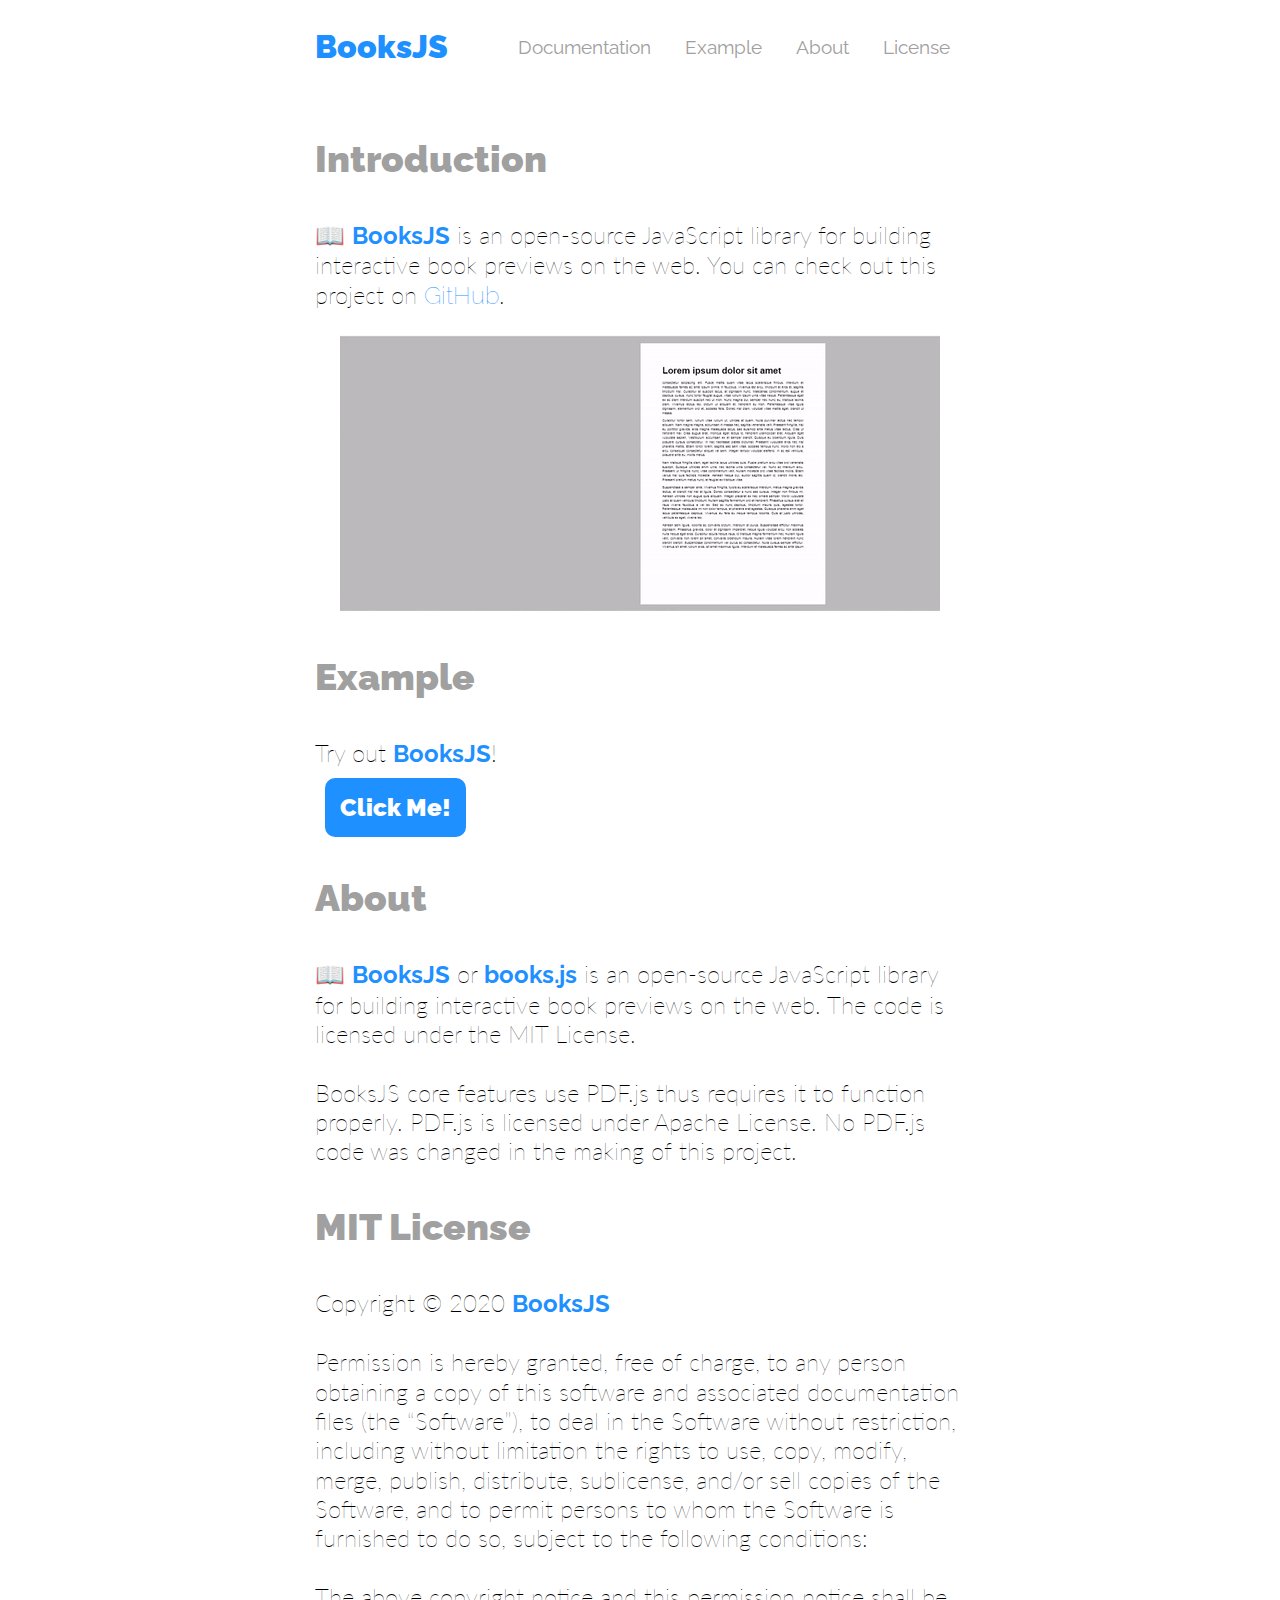
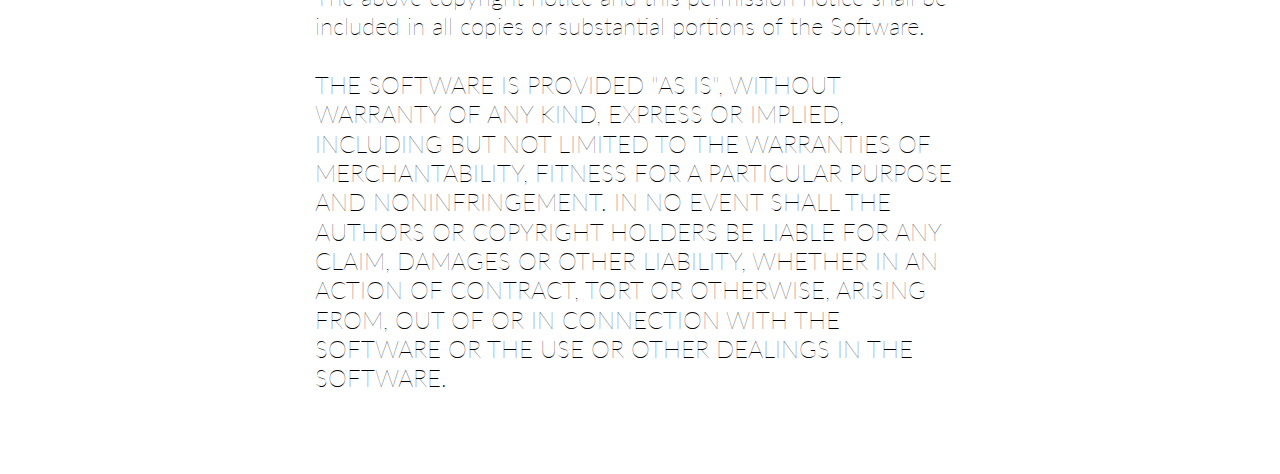
<file: index.html>
<!DOCTYPE html>
<html lang="en">
  <head>
    <meta charset="UTF-8" />
    <meta name="viewport" content="width=device-width, initial-scale=1.0" />
    <meta http-equiv="X-UA-Compatible" content="ie=edge" />
    <title>BooksJS</title>
    <link rel="shortcut icon" type="image/x-icon" href="./assets/favicon.ico">
    <link href="https://fonts.googleapis.com/css?family=Lato&display=swap" rel="stylesheet">
    <link href="https://fonts.googleapis.com/css?family=Raleway:400,700,900&display=swap" rel="stylesheet">
    <link rel="stylesheet" href="./assets/css/main.css">
  </head>
  <body>
    <header class="doks-header">
      <nav class="doks-navbar">
        <a href="/" class="doks-nav-h">
          BooksJS
        </a>
        <div>
          <a href="/docs">Documentation</a>
          <a href="#example">Example</a>
          <a href="#about">About</a>
          <a href="#license">License</a>
        </div>
      </nav>
    </header>
    <main class="doks-main">
      <div>
        <h1 id="intro" class="doks-h">Introduction</h1>
        <p class="doks-p">
          📖 <a class="doks-b" href="/">BooksJS</a> is an open-source JavaScript library for building interactive book previews on the web. You can check out this project on
          <a href="https://lnkd.in/fRS9cJt.">GitHub</a>.
        </p>
        <p class="doks-pimg">
          <img src="./assets/booksjs.gif">
        </p>
      </div>
      <div>
        <h1 id="example" class="doks-h">Example</h1>
        <p class="doks-p">
          Try out <a class="doks-b" href="/">BooksJS</a>!
          <button id="tryme" class="doks-btn">Click Me!</button>
        </p>
      </div>
      <div>
        <h1 id="about" class="doks-h">About</h1>
        <p class="doks-p">
          📖 <a class="doks-b" href="/">BooksJS</a> or <a class="doks-b" href="/">books.js</a> is an open-source JavaScript library for building interactive book previews on the web. The code is licensed under the MIT License.
          <br /><br />
          BooksJS core features use PDF.js thus requires it to function properly. 
          PDF.js is licensed under Apache License. No PDF.js code was changed in the making of this project.
        </p>
      </div>
      <div>
        <h1 id="license" class="doks-h">MIT License</h1>
        <p class="doks-p">
          Copyright © 2020 <a class="doks-b" href="/">BooksJS</a>
          <br /><br />
          Permission is hereby granted, free of charge, to any person obtaining
          a copy of this software and associated documentation files (the
          “Software”), to deal in the Software without restriction, including
          without limitation the rights to use, copy, modify, merge, publish,
          distribute, sublicense, and/or sell copies of the Software, and to
          permit persons to whom the Software is furnished to do so, subject to
          the following conditions:
          <br /><br />
          The above copyright notice and this permission notice shall be
          included in all copies or substantial portions of the Software.
          <br /><br />
          THE SOFTWARE IS PROVIDED "AS IS", WITHOUT WARRANTY OF ANY KIND, EXPRESS OR IMPLIED, INCLUDING BUT NOT LIMITED TO THE WARRANTIES OF MERCHANTABILITY, FITNESS FOR A PARTICULAR PURPOSE AND NONINFRINGEMENT. IN NO EVENT SHALL THE AUTHORS OR COPYRIGHT HOLDERS BE LIABLE FOR ANY CLAIM, DAMAGES OR OTHER LIABILITY, WHETHER IN AN ACTION OF CONTRACT, TORT OR OTHERWISE, ARISING FROM, OUT OF OR IN CONNECTION WITH THE SOFTWARE OR THE USE OR OTHER DEALINGS IN THE SOFTWARE.
        </p>
      </div>
    </main>
    <script src="https://mozilla.github.io/pdf.js/build/pdf.js"></script>
    <script src="https://booksjs.github.io/books/js/books.min.js"></script>
    <script>
      var booksjs = booksjsLib('assets/pdf.pdf');
      var button = document.getElementById('tryme');
      button.onclick = function(){
        booksjs.loadDocument();
      }
    </script>
  </body>
</html>
</file>
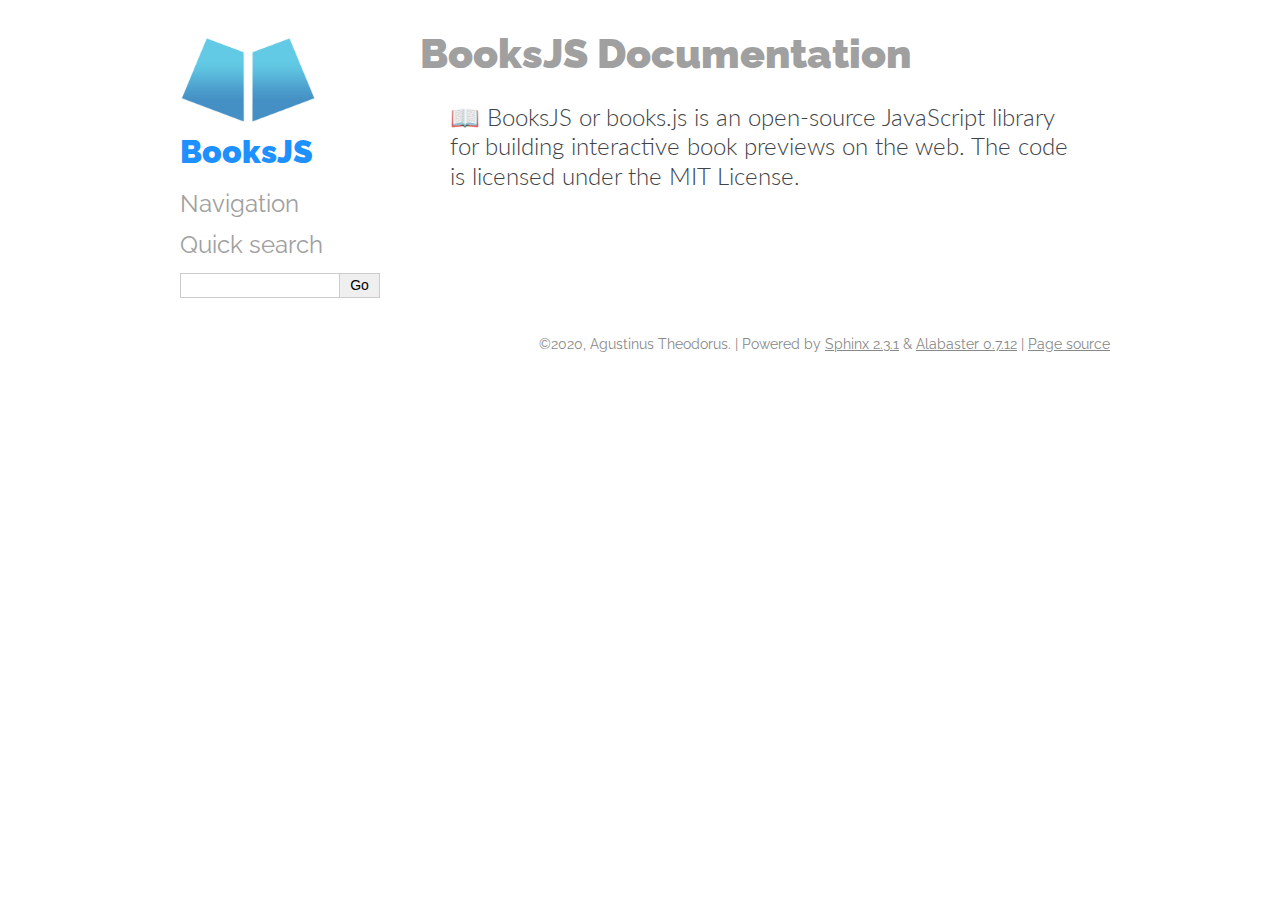
<file: docs/index.html>
<!DOCTYPE html>

<html xmlns="http://www.w3.org/1999/xhtml">
  <head>
    <meta charset="utf-8" />
    <title>BooksJS Documentation &#8212; BooksJS v0.2 documentation</title>
    <link rel="stylesheet" href="static/alabaster.css" type="text/css" />
    <link rel="stylesheet" href="static/pygments.css" type="text/css" />
    <script type="text/javascript" id="documentation_options" data-url_root="./" src="static/documentation_options.js"></script>
    <script type="text/javascript" src="static/jquery.js"></script>
    <script type="text/javascript" src="static/underscore.js"></script>
    <script type="text/javascript" src="static/doctools.js"></script>
    <script type="text/javascript" src="static/language_data.js"></script>
    <script type="text/javascript" src="static/js/add_header.js"></script>
    <link rel="index" title="Index" href="genindex.html" />
    <link rel="search" title="Search" href="search.html" />
   
  <link rel="stylesheet" href="static/custom.css" type="text/css" />
  
  
  <meta name="viewport" content="width=device-width, initial-scale=0.9, maximum-scale=0.9" />

  </head><body>
  

    <div class="document">
      <div class="documentwrapper">
        <div class="bodywrapper">
          

          <div class="body" role="main">
            
  <div class="section" id="booksjs-documentation">
<h1>BooksJS Documentation<a class="headerlink" href="#booksjs-documentation" title="Permalink to this headline">¶</a></h1>
<blockquote>
<div><p>📖 BooksJS or books.js is an open-source JavaScript library for building interactive book previews on the web. The code is licensed under the MIT License.</p>
</div></blockquote>
</div>


          </div>
          
        </div>
      </div>
      <div class="sphinxsidebar" role="navigation" aria-label="main navigation">
        <div class="sphinxsidebarwrapper">
<p class="logo">
  <a href="#">
    <img class="logo" src="static/img/header-booksjs.png" alt="Logo"/>
    
    <h1 class="logo logo-name">BooksJS</h1>
    
  </a>
</p>








<h3>Navigation</h3>

<div class="relations">
<h3>Related Topics</h3>
<ul>
  <li><a href="#">Documentation overview</a><ul>
  </ul></li>
</ul>
</div>
<div id="searchbox" style="display: none" role="search">
  <h3 id="searchlabel">Quick search</h3>
    <div class="searchformwrapper">
    <form class="search" action="search.html" method="get">
      <input type="text" name="q" aria-labelledby="searchlabel" />
      <input type="submit" value="Go" />
    </form>
    </div>
</div>
<script type="text/javascript">$('#searchbox').show(0);</script>








        </div>
      </div>
      <div class="clearer"></div>
    </div>
    <div class="footer">
      &copy;2020, Agustinus Theodorus.
      
      |
      Powered by <a href="http://sphinx-doc.org/">Sphinx 2.3.1</a>
      &amp; <a href="https://github.com/bitprophet/alabaster">Alabaster 0.7.12</a>
      
      |
      <a href="sources/index.rst.txt"
          rel="nofollow">Page source</a>
    </div>

    

    
  </body>
</html>
</file>
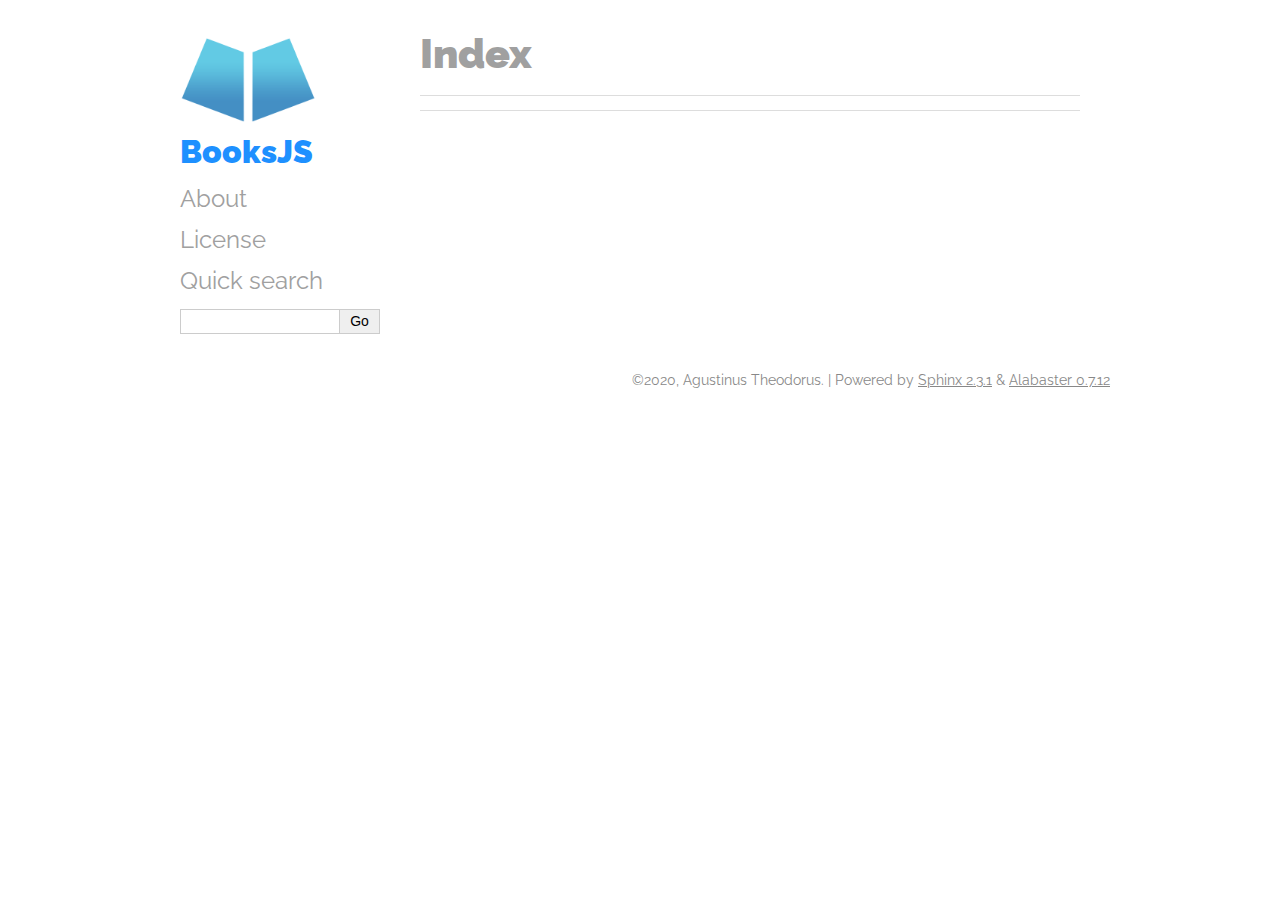
<file: docs/genindex.html>
<!DOCTYPE html>

<html xmlns="http://www.w3.org/1999/xhtml">
  <head>
    <meta charset="utf-8" />
    <title>Index &#8212; BooksJS v0.2 documentation</title>
    <link rel="stylesheet" href="static/alabaster.css" type="text/css" />
    <link rel="stylesheet" href="static/pygments.css" type="text/css" />
    <script type="text/javascript" id="documentation_options" data-url_root="./" src="static/documentation_options.js"></script>
    <script type="text/javascript" src="static/jquery.js"></script>
    <script type="text/javascript" src="static/underscore.js"></script>
    <script type="text/javascript" src="static/doctools.js"></script>
    <script type="text/javascript" src="static/language_data.js"></script>
    <script type="text/javascript" src="static/js/add_header.js"></script>
    <link rel="index" title="Index" href="#" />
    <link rel="search" title="Search" href="search.html" />
   
  <link rel="stylesheet" href="static/custom.css" type="text/css" />
  
  
  <meta name="viewport" content="width=device-width, initial-scale=0.9, maximum-scale=0.9" />

  </head><body>
  

    <div class="document">
      <div class="documentwrapper">
        <div class="bodywrapper">
          

          <div class="body" role="main">
            

<h1 id="index">Index</h1>

<div class="genindex-jumpbox">
 
</div>


          </div>
          
        </div>
      </div>
      <div class="sphinxsidebar" role="navigation" aria-label="main navigation">
        <div class="sphinxsidebarwrapper"><p class="logo">
    <a href="https://booksjs.github.io/docs/">
      <img class="logo" src="static/img/header-booksjs.png" alt="Logo">      
    </a>
</p>
<h1 class="logo logo-name"><a href="https://booksjs.github.io/docs/">BooksJS</a></h1>
<h3><a href="https://booksjs.github.io/#about">About</a></h3>
<h3><a href="https://booksjs.github.io/#license">License</a></h3>
<div id="searchbox" role="search">
    <h3 id="searchlabel">Quick search</h3>
      <div class="searchformwrapper">
      <form class="search" action="search.html" method="get">
        <input type="text" name="q" aria-labelledby="searchlabel">
        <input type="submit" value="Go">
      </form>
      </div>
  </div>
        </div>
      </div>
      <div class="clearer"></div>
    </div>
    <div class="footer">
      &copy;2020, Agustinus Theodorus.
      
      |
      Powered by <a href="http://sphinx-doc.org/">Sphinx 2.3.1</a>
      &amp; <a href="https://github.com/bitprophet/alabaster">Alabaster 0.7.12</a>
      
    </div>

    

    
  </body>
</html>
</file>
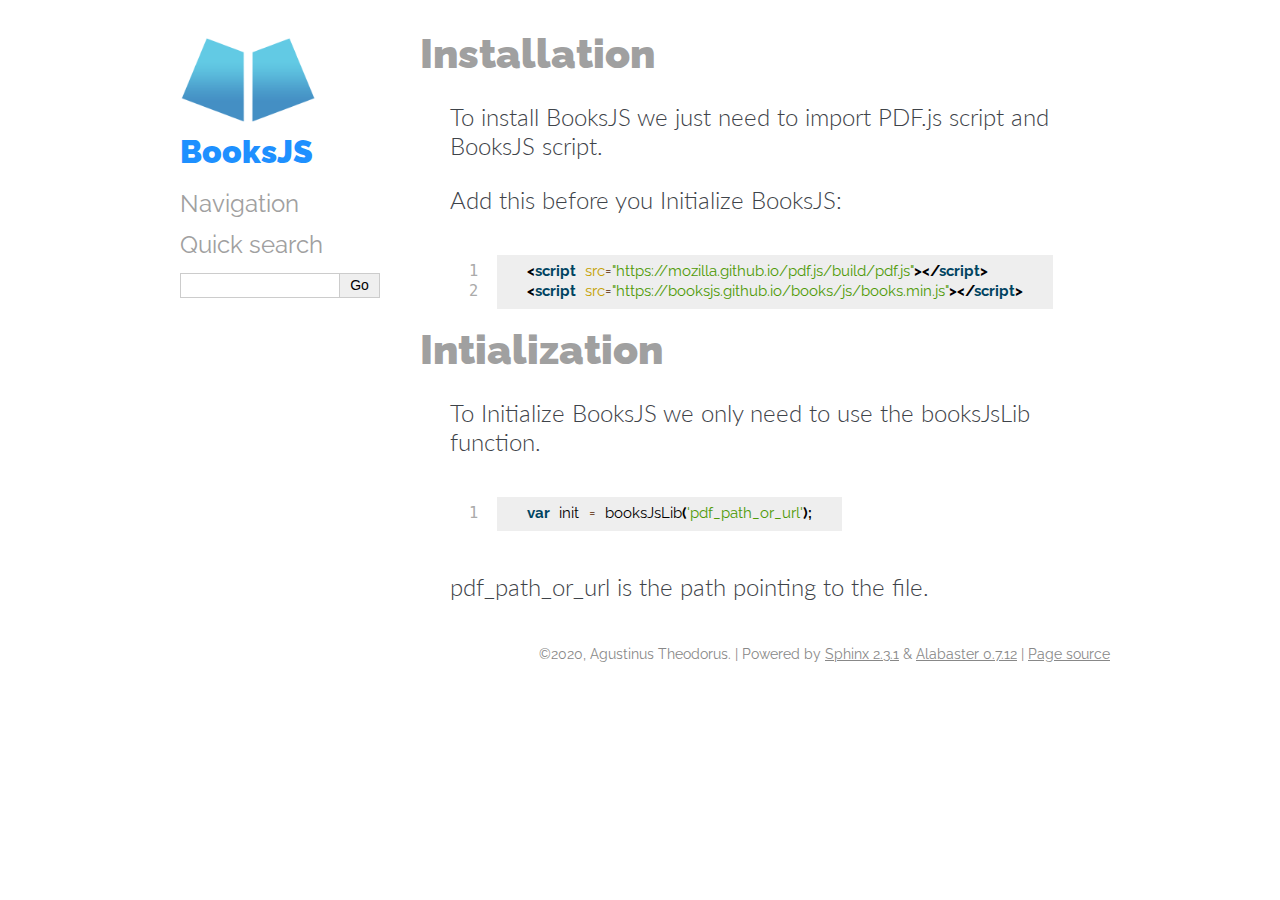
<file: docs/initialization.html>
<!DOCTYPE html>

<html xmlns="http://www.w3.org/1999/xhtml">
  <head>
    <meta charset="utf-8" />
    <title>Installation &#8212; BooksJS v0.2 documentation</title>
    <link rel="stylesheet" href="static/alabaster.css" type="text/css" />
    <link rel="stylesheet" href="static/pygments.css" type="text/css" />
    <script type="text/javascript" id="documentation_options" data-url_root="./" src="static/documentation_options.js"></script>
    <script type="text/javascript" src="static/jquery.js"></script>
    <script type="text/javascript" src="static/underscore.js"></script>
    <script type="text/javascript" src="static/doctools.js"></script>
    <script type="text/javascript" src="static/language_data.js"></script>
    <script type="text/javascript" src="static/js/add_header.js"></script>
    <link rel="index" title="Index" href="genindex.html" />
    <link rel="search" title="Search" href="search.html" />
   
  <link rel="stylesheet" href="static/custom.css" type="text/css" />
  
  
  <meta name="viewport" content="width=device-width, initial-scale=0.9, maximum-scale=0.9" />

  </head><body>
  

    <div class="document">
      <div class="documentwrapper">
        <div class="bodywrapper">
          

          <div class="body" role="main">
            
  <div class="section" id="installation">
<h1>Installation<a class="headerlink" href="#installation" title="Permalink to this headline">¶</a></h1>
<blockquote>
<div><p>To install BooksJS we just need to import PDF.js script and BooksJS script.</p>
<p>Add this before you Initialize BooksJS:</p>
<div class="highlight-html notranslate"><table class="highlighttable"><tr><td class="linenos"><div class="linenodiv"><pre>1
2</pre></div></td><td class="code"><div class="highlight"><pre><span></span><span class="p">&lt;</span><span class="nt">script</span> <span class="na">src</span><span class="o">=</span><span class="s">&quot;https://mozilla.github.io/pdf.js/build/pdf.js&quot;</span><span class="p">&gt;&lt;/</span><span class="nt">script</span><span class="p">&gt;</span>
<span class="p">&lt;</span><span class="nt">script</span> <span class="na">src</span><span class="o">=</span><span class="s">&quot;https://booksjs.github.io/books/js/books.min.js&quot;</span><span class="p">&gt;&lt;/</span><span class="nt">script</span><span class="p">&gt;</span>
</pre></div>
</td></tr></table></div>
</div></blockquote>
</div>
<div class="section" id="intialization">
<h1>Intialization<a class="headerlink" href="#intialization" title="Permalink to this headline">¶</a></h1>
<blockquote>
<div><p>To Initialize BooksJS we only need to use the booksJsLib function.</p>
<div class="highlight-javascript notranslate"><table class="highlighttable"><tr><td class="linenos"><div class="linenodiv"><pre>1</pre></div></td><td class="code"><div class="highlight"><pre><span></span><span class="kd">var</span> <span class="nx">init</span> <span class="o">=</span> <span class="nx">booksJsLib</span><span class="p">(</span><span class="s1">&#39;pdf_path_or_url&#39;</span><span class="p">);</span>
</pre></div>
</td></tr></table></div>
<p>pdf_path_or_url is the path pointing to the file.</p>
</div></blockquote>
</div>


          </div>
          
        </div>
      </div>
      <div class="sphinxsidebar" role="navigation" aria-label="main navigation">
        <div class="sphinxsidebarwrapper">
<p class="logo">
  <a href="index.html">
    <img class="logo" src="static/img/header-booksjs.png" alt="Logo"/>
    
    <h1 class="logo logo-name">BooksJS</h1>
    
  </a>
</p>








<h3>Navigation</h3>

<div class="relations">
<h3>Related Topics</h3>
<ul>
  <li><a href="index.html">Documentation overview</a><ul>
  </ul></li>
</ul>
</div>
<div id="searchbox" style="display: none" role="search">
  <h3 id="searchlabel">Quick search</h3>
    <div class="searchformwrapper">
    <form class="search" action="search.html" method="get">
      <input type="text" name="q" aria-labelledby="searchlabel" />
      <input type="submit" value="Go" />
    </form>
    </div>
</div>
<script type="text/javascript">$('#searchbox').show(0);</script>








        </div>
      </div>
      <div class="clearer"></div>
    </div>
    <div class="footer">
      &copy;2020, Agustinus Theodorus.
      
      |
      Powered by <a href="http://sphinx-doc.org/">Sphinx 2.3.1</a>
      &amp; <a href="https://github.com/bitprophet/alabaster">Alabaster 0.7.12</a>
      
      |
      <a href="sources/initialization.rst.txt"
          rel="nofollow">Page source</a>
    </div>

    

    
  </body>
</html>
</file>
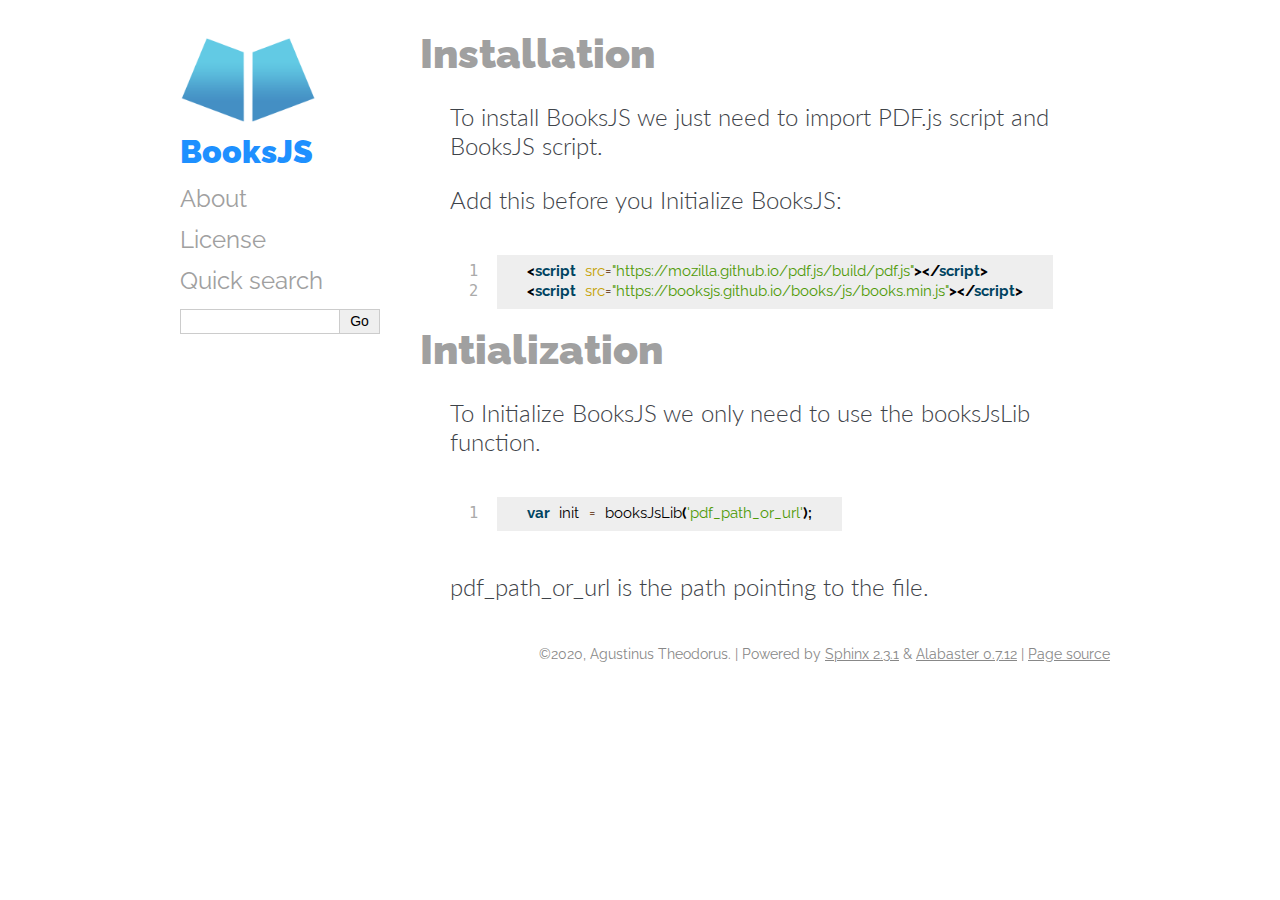
<file: docs/installation.html>
<!DOCTYPE html>

<html xmlns="http://www.w3.org/1999/xhtml">
  <head>
    <meta charset="utf-8" />
    <title>Installation &#8212; BooksJS v0.2 documentation</title>
    <link rel="stylesheet" href="static/alabaster.css" type="text/css" />
    <link rel="stylesheet" href="static/pygments.css" type="text/css" />
    <script type="text/javascript" id="documentation_options" data-url_root="./" src="static/documentation_options.js"></script>
    <script type="text/javascript" src="static/jquery.js"></script>
    <script type="text/javascript" src="static/underscore.js"></script>
    <script type="text/javascript" src="static/doctools.js"></script>
    <script type="text/javascript" src="static/language_data.js"></script>
    <script type="text/javascript" src="static/js/add_header.js"></script>
    <link rel="index" title="Index" href="genindex.html" />
    <link rel="search" title="Search" href="search.html" />
   
  <link rel="stylesheet" href="static/custom.css" type="text/css" />
  
  
  <meta name="viewport" content="width=device-width, initial-scale=0.9, maximum-scale=0.9" />

  </head><body>
  

    <div class="document">
      <div class="documentwrapper">
        <div class="bodywrapper">
          

          <div class="body" role="main">
            
  <div class="section" id="installation">
<span id="id1"></span><h1>Installation<a class="headerlink" href="#installation" title="Permalink to this headline">¶</a></h1>
<blockquote>
<div><p>To install BooksJS we just need to import PDF.js script and BooksJS script.</p>
<p>Add this before you Initialize BooksJS:</p>
<div class="highlight-html notranslate"><table class="highlighttable"><tr><td class="linenos"><div class="linenodiv"><pre>1
2</pre></div></td><td class="code"><div class="highlight"><pre><span></span><span class="p">&lt;</span><span class="nt">script</span> <span class="na">src</span><span class="o">=</span><span class="s">&quot;https://mozilla.github.io/pdf.js/build/pdf.js&quot;</span><span class="p">&gt;&lt;/</span><span class="nt">script</span><span class="p">&gt;</span>
<span class="p">&lt;</span><span class="nt">script</span> <span class="na">src</span><span class="o">=</span><span class="s">&quot;https://booksjs.github.io/books/js/books.min.js&quot;</span><span class="p">&gt;&lt;/</span><span class="nt">script</span><span class="p">&gt;</span>
</pre></div>
</td></tr></table></div>
</div></blockquote>
</div>
<div class="section" id="intialization">
<h1>Intialization<a class="headerlink" href="#intialization" title="Permalink to this headline">¶</a></h1>
<blockquote>
<div><p>To Initialize BooksJS we only need to use the booksJsLib function.</p>
<div class="highlight-javascript notranslate"><table class="highlighttable"><tr><td class="linenos"><div class="linenodiv"><pre>1</pre></div></td><td class="code"><div class="highlight"><pre><span></span><span class="kd">var</span> <span class="nx">init</span> <span class="o">=</span> <span class="nx">booksJsLib</span><span class="p">(</span><span class="s1">&#39;pdf_path_or_url&#39;</span><span class="p">);</span>
</pre></div>
</td></tr></table></div>
<p>pdf_path_or_url is the path pointing to the file.</p>
</div></blockquote>
</div>


          </div>
          
        </div>
      </div>
      <div class="sphinxsidebar" role="navigation" aria-label="main navigation">
        <div class="sphinxsidebarwrapper"><p class="logo">
    <a href="https://booksjs.github.io/docs/">
      <img class="logo" src="static/img/header-booksjs.png" alt="Logo">      
    </a>
</p>
<h1 class="logo logo-name"><a href="https://booksjs.github.io/docs/">BooksJS</a></h1>
<h3><a href="https://booksjs.github.io/#about">About</a></h3>
<h3><a href="https://booksjs.github.io/#license">License</a></h3>
<div id="searchbox" role="search">
    <h3 id="searchlabel">Quick search</h3>
      <div class="searchformwrapper">
      <form class="search" action="search.html" method="get">
        <input type="text" name="q" aria-labelledby="searchlabel">
        <input type="submit" value="Go">
      </form>
      </div>
  </div>
        </div>
      </div>
      <div class="clearer"></div>
    </div>
    <div class="footer">
      &copy;2020, Agustinus Theodorus.
      
      |
      Powered by <a href="http://sphinx-doc.org/">Sphinx 2.3.1</a>
      &amp; <a href="https://github.com/bitprophet/alabaster">Alabaster 0.7.12</a>
      
      |
      <a href="sources/installation.rst.txt"
          rel="nofollow">Page source</a>
    </div>

    

    
  </body>
</html>
</file>
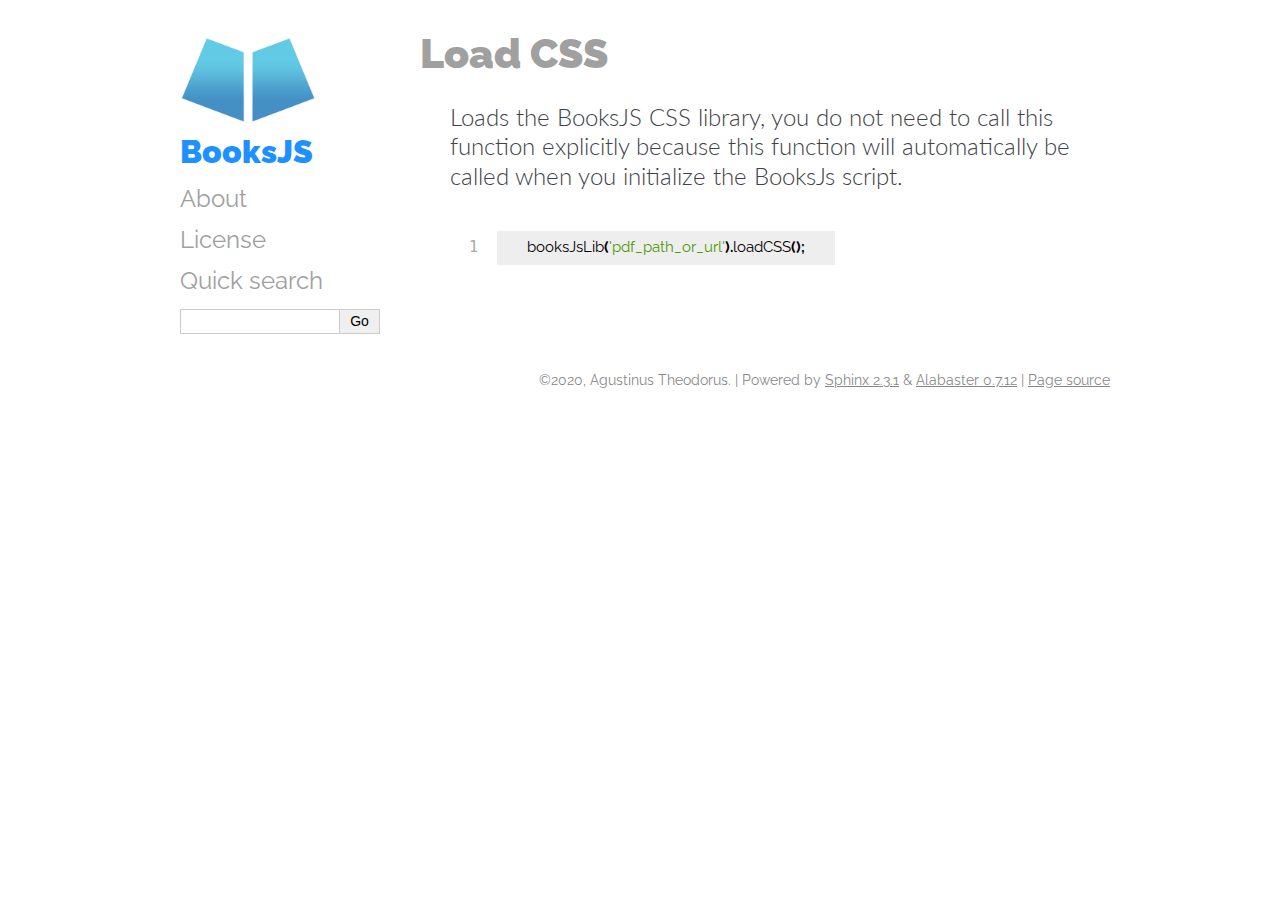
<file: docs/load-css.html>
<!DOCTYPE html>

<html xmlns="http://www.w3.org/1999/xhtml">
  <head>
    <meta charset="utf-8" />
    <title>Load CSS &#8212; BooksJS v0.2 documentation</title>
    <link rel="stylesheet" href="static/alabaster.css" type="text/css" />
    <link rel="stylesheet" href="static/pygments.css" type="text/css" />
    <script type="text/javascript" id="documentation_options" data-url_root="./" src="static/documentation_options.js"></script>
    <script type="text/javascript" src="static/jquery.js"></script>
    <script type="text/javascript" src="static/underscore.js"></script>
    <script type="text/javascript" src="static/doctools.js"></script>
    <script type="text/javascript" src="static/language_data.js"></script>
    <script type="text/javascript" src="static/js/add_header.js"></script>
    <link rel="index" title="Index" href="genindex.html" />
    <link rel="search" title="Search" href="search.html" />
   
  <link rel="stylesheet" href="static/custom.css" type="text/css" />
  
  
  <meta name="viewport" content="width=device-width, initial-scale=0.9, maximum-scale=0.9" />

  </head><body>
  

    <div class="document">
      <div class="documentwrapper">
        <div class="bodywrapper">
          

          <div class="body" role="main">
            
  <div class="section" id="load-css">
<h1>Load CSS<a class="headerlink" href="#load-css" title="Permalink to this headline">¶</a></h1>
<blockquote>
<div><p>Loads the BooksJS CSS library, you do not need to call this function explicitly because this function will automatically be called when you initialize the BooksJs script.</p>
<div class="highlight-javascript notranslate"><table class="highlighttable"><tr><td class="linenos"><div class="linenodiv"><pre>1</pre></div></td><td class="code"><div class="highlight"><pre><span></span><span class="nx">booksJsLib</span><span class="p">(</span><span class="s1">&#39;pdf_path_or_url&#39;</span><span class="p">).</span><span class="nx">loadCSS</span><span class="p">();</span>
</pre></div>
</td></tr></table></div>
</div></blockquote>
</div>


          </div>
          
        </div>
      </div>
      <div class="sphinxsidebar" role="navigation" aria-label="main navigation">
        <div class="sphinxsidebarwrapper"><p class="logo">
    <a href="https://booksjs.github.io/docs/">
      <img class="logo" src="static/img/header-booksjs.png" alt="Logo">      
    </a>
</p>
<h1 class="logo logo-name"><a href="https://booksjs.github.io/docs/">BooksJS</a></h1>
<h3><a href="https://booksjs.github.io/#about">About</a></h3>
<h3><a href="https://booksjs.github.io/#license">License</a></h3>
<div id="searchbox" role="search">
    <h3 id="searchlabel">Quick search</h3>
      <div class="searchformwrapper">
      <form class="search" action="search.html" method="get">
        <input type="text" name="q" aria-labelledby="searchlabel">
        <input type="submit" value="Go">
      </form>
      </div>
  </div>
        </div>
      </div>
      <div class="clearer"></div>
    </div>
    <div class="footer">
      &copy;2020, Agustinus Theodorus.
      
      |
      Powered by <a href="http://sphinx-doc.org/">Sphinx 2.3.1</a>
      &amp; <a href="https://github.com/bitprophet/alabaster">Alabaster 0.7.12</a>
      
      |
      <a href="sources/load-css.rst.txt"
          rel="nofollow">Page source</a>
    </div>

    

    
  </body>
</html>
</file>
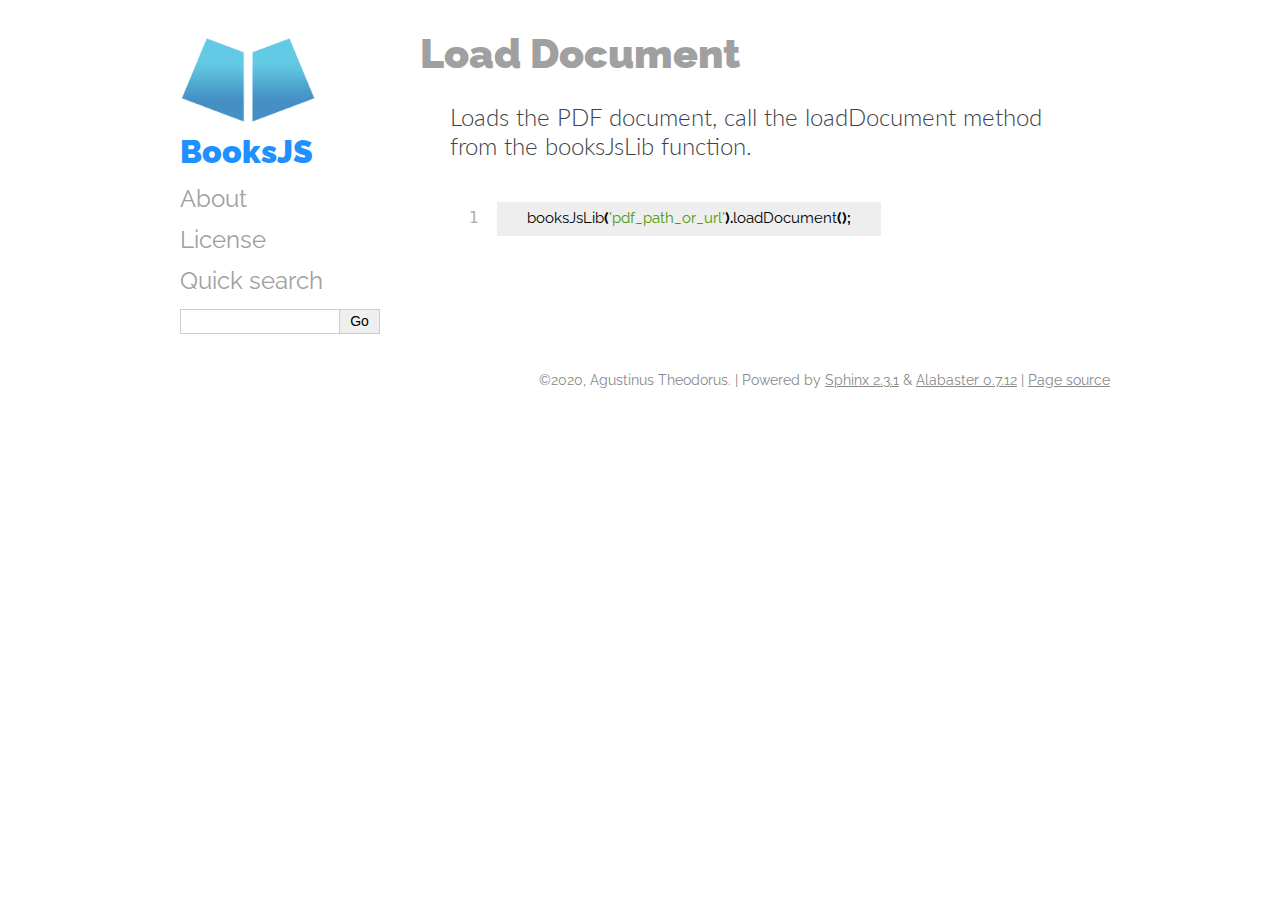
<file: docs/load-document.html>
<!DOCTYPE html>

<html xmlns="http://www.w3.org/1999/xhtml">
  <head>
    <meta charset="utf-8" />
    <title>Load Document &#8212; BooksJS v0.2 documentation</title>
    <link rel="stylesheet" href="static/alabaster.css" type="text/css" />
    <link rel="stylesheet" href="static/pygments.css" type="text/css" />
    <script type="text/javascript" id="documentation_options" data-url_root="./" src="static/documentation_options.js"></script>
    <script type="text/javascript" src="static/jquery.js"></script>
    <script type="text/javascript" src="static/underscore.js"></script>
    <script type="text/javascript" src="static/doctools.js"></script>
    <script type="text/javascript" src="static/language_data.js"></script>
    <script type="text/javascript" src="static/js/add_header.js"></script>
    <link rel="index" title="Index" href="genindex.html" />
    <link rel="search" title="Search" href="search.html" />
   
  <link rel="stylesheet" href="static/custom.css" type="text/css" />
  
  
  <meta name="viewport" content="width=device-width, initial-scale=0.9, maximum-scale=0.9" />

  </head><body>
  

    <div class="document">
      <div class="documentwrapper">
        <div class="bodywrapper">
          

          <div class="body" role="main">
            
  <div class="section" id="load-document">
<span id="id1"></span><h1>Load Document<a class="headerlink" href="#load-document" title="Permalink to this headline">¶</a></h1>
<blockquote>
<div><p>Loads the PDF document, call the loadDocument method from the booksJsLib function.</p>
<div class="highlight-javascript notranslate"><table class="highlighttable"><tr><td class="linenos"><div class="linenodiv"><pre>1</pre></div></td><td class="code"><div class="highlight"><pre><span></span><span class="nx">booksJsLib</span><span class="p">(</span><span class="s1">&#39;pdf_path_or_url&#39;</span><span class="p">).</span><span class="nx">loadDocument</span><span class="p">();</span>
</pre></div>
</td></tr></table></div>
</div></blockquote>
</div>


          </div>
          
        </div>
      </div>
      <div class="sphinxsidebar" role="navigation" aria-label="main navigation">
        <div class="sphinxsidebarwrapper"><p class="logo">
    <a href="https://booksjs.github.io/docs/">
      <img class="logo" src="static/img/header-booksjs.png" alt="Logo">      
    </a>
</p>
<h1 class="logo logo-name"><a href="https://booksjs.github.io/docs/">BooksJS</a></h1>
<h3><a href="https://booksjs.github.io/#about">About</a></h3>
<h3><a href="https://booksjs.github.io/#license">License</a></h3>
<div id="searchbox" role="search">
    <h3 id="searchlabel">Quick search</h3>
      <div class="searchformwrapper">
      <form class="search" action="search.html" method="get">
        <input type="text" name="q" aria-labelledby="searchlabel">
        <input type="submit" value="Go">
      </form>
      </div>
  </div>
        </div>
      </div>
      <div class="clearer"></div>
    </div>
    <div class="footer">
      &copy;2020, Agustinus Theodorus.
      
      |
      Powered by <a href="http://sphinx-doc.org/">Sphinx 2.3.1</a>
      &amp; <a href="https://github.com/bitprophet/alabaster">Alabaster 0.7.12</a>
      
      |
      <a href="sources/load-document.rst.txt"
          rel="nofollow">Page source</a>
    </div>

    

    
  </body>
</html>
</file>
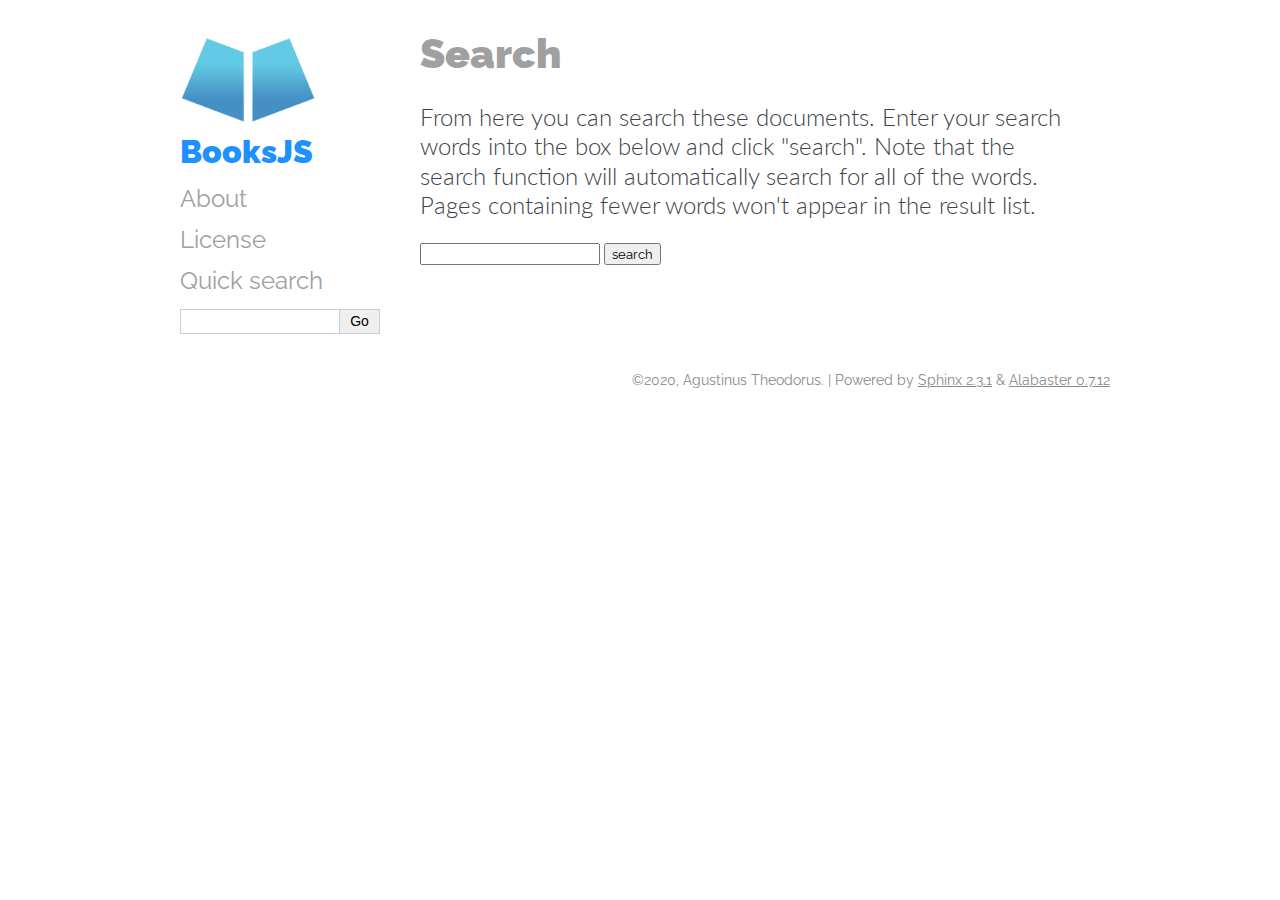
<file: docs/search.html>
<!DOCTYPE html>

<html xmlns="http://www.w3.org/1999/xhtml">
  <head>
    <meta charset="utf-8" />
    <title>Search &#8212; BooksJS v0.2 documentation</title>
    <link rel="stylesheet" href="static/alabaster.css" type="text/css" />
    <link rel="stylesheet" href="static/pygments.css" type="text/css" />
    
    <script type="text/javascript" id="documentation_options" data-url_root="./" src="static/documentation_options.js"></script>
    <script type="text/javascript" src="static/jquery.js"></script>
    <script type="text/javascript" src="static/underscore.js"></script>
    <script type="text/javascript" src="static/doctools.js"></script>
    <script type="text/javascript" src="static/language_data.js"></script>
    <script type="text/javascript" src="static/js/add_header.js"></script>
    <script type="text/javascript" src="static/searchtools.js"></script>
    <link rel="index" title="Index" href="genindex.html" />
    <link rel="search" title="Search" href="#" />
  <script type="text/javascript" src="searchindex.js" defer></script>
  
   
  <link rel="stylesheet" href="static/custom.css" type="text/css" />
  
  
  <meta name="viewport" content="width=device-width, initial-scale=0.9, maximum-scale=0.9" />


  </head><body>
  

    <div class="document">
      <div class="documentwrapper">
        <div class="bodywrapper">
          

          <div class="body" role="main">
            
  <h1 id="search-documentation">Search</h1>
  <div id="fallback" class="admonition warning">
  <script type="text/javascript">$('#fallback').hide();</script>
  <p>
    Please activate JavaScript to enable the search
    functionality.
  </p>
  </div>
  <p>
    From here you can search these documents. Enter your search
    words into the box below and click "search". Note that the search
    function will automatically search for all of the words. Pages
    containing fewer words won't appear in the result list.
  </p>
  <form action="" method="get">
    <input type="text" name="q" aria-labelledby="search-documentation" value="" />
    <input type="submit" value="search" />
    <span id="search-progress" style="padding-left: 10px"></span>
  </form>
  
  <div id="search-results">
  
  </div>

          </div>
          
        </div>
      </div>
      <div class="sphinxsidebar" role="navigation" aria-label="main navigation">
        <div class="sphinxsidebarwrapper"><p class="logo">
    <a href="https://booksjs.github.io/docs/">
      <img class="logo" src="static/img/header-booksjs.png" alt="Logo">      
    </a>
</p>
<h1 class="logo logo-name"><a href="https://booksjs.github.io/docs/">BooksJS</a></h1>
<h3><a href="https://booksjs.github.io/#about">About</a></h3>
<h3><a href="https://booksjs.github.io/#license">License</a></h3>
<div id="searchbox" role="search">
    <h3 id="searchlabel">Quick search</h3>
      <div class="searchformwrapper">
      <form class="search" action="search.html" method="get">
        <input type="text" name="q" aria-labelledby="searchlabel">
        <input type="submit" value="Go">
      </form>
      </div>
  </div>
        </div>
      </div>
      <div class="clearer"></div>
    </div>
    <div class="footer">
      &copy;2020, Agustinus Theodorus.
      
      |
      Powered by <a href="http://sphinx-doc.org/">Sphinx 2.3.1</a>
      &amp; <a href="https://github.com/bitprophet/alabaster">Alabaster 0.7.12</a>
      
    </div>

    

    
  </body>
</html>
</file>
<file: assets/css/main.css>
:root{
    --mainFont: 'Raleway', sans-serif;
    --pFont: 'Lato', sans-serif;
    --navFontSize: 14pt;
    --navHFontSize: 24pt;
    --hFontSize: 28pt;
    --pFontSize: 18pt;
    --pLineHeight: 22pt;
    --width: 100vw;
    --maxWidth: 650px;
    --mainPadding: calc((100vw - 650px) / 2);
}
*{
    font-family: var(--mainFont);
}
html {
	scroll-behavior: smooth;
}
::-webkit-scrollbar {
    display: none;
}
.doks-navbar{
    width: var(--width);
    max-width: var(--maxWidth);

    margin: auto;
    padding: 12px;
    padding-top: 20px;

    display: flex;
    align-items: center;
    justify-content: space-between;
}
.doks-navbar > a > img{
    width:75px;
    margin: 0 10px 0 10px;
}
.doks-navbar > div > a{
    font-size: var(--navFontSize);
    color: rgb(160, 160, 160);

    margin: 15px;
    text-decoration: none;

    transition: all .25s ease;
}
.doks-navbar > div > a:hover{
    color: #282828;
}
.doks-nav-h{
    font-size: var(--navHFontSize);
    font-weight: 900;
    color: dodgerblue;
    text-decoration: none;
}
.doks-main{
    width: var(--width);
    max-width: var(--maxWidth);

    margin: auto;
    padding: 45px 25px 50px 25px;
}
.doks-h{
    display: inline-block;

    font-weight: 900;
    font-size: var(--hFontSize);
    color: rgb(160, 160, 160);

    margin: 15px 0;

    transition: all .25s ease;
}
.doks-h:hover{
    cursor: pointer;
    color: #282828;
}
.doks-p{
    font-family: var(--pFont);
    font-weight: 100;
    font-size: var(--pFontSize);
    line-height: var(--pLineHeight);
}
.doks-p > a{
    color: dodgerblue;
    text-decoration: none;
}
.doks-p > a:hover{
    color: rgb(21, 123, 226);
    text-decoration: underline;
}
.doks-b{
    font-weight: 700;
    color: dodgerblue;
}
.doks-pimg{
    margin: 25px;
}
.doks-btn{
    display: block;
    background: dodgerblue;
    color: white;

    margin: 10px;
    padding: 15px;

    font-size: var(--pFontSize);
    font-weight: 900;

    cursor: pointer;

    border: none;
    border-radius: 10px;
}
.doks-btn:hover{
    background: rgb(26, 123, 221);
}
</file>
<file: docs/static/alabaster.css>
@import url("basic.css");

/* -- page layout ----------------------------------------------------------- */

:root{
    --mainFont: 'Raleway', sans-serif;
    --pFont: 'Lato', sans-serif;
    --navFontSize: 14pt;
    --navHFontSize: 24pt;
    --hFontSize: 28pt;
    --pFontSize: 18pt;
    --pLineHeight: 22pt;
    --width: 100vw;
    --maxWidth: 650px;
    --mainPadding: calc((100vw - 650px) / 2);
}
*{
    font-family: var(--mainFont);
}

body {
    font-family: var(--mainFont);
    font-size: 17px;
    background-color: #fff;
    color: #000;
    margin: 0;
    padding: 0;
}


div.document {
    width: 940px;
    margin: 30px auto 0 auto;
}

div.documentwrapper {
    float: left;
    width: 100%;
}

div.bodywrapper {
    margin: 0 0 0 220px;
}

div.sphinxsidebar {
    width: 220px;
    font-size: 14px;
    line-height: 1.5;
}

hr {
    border: 1px solid #B1B4B6;
}

div.body {
    background-color: #fff;
    color: #3E4349;
    padding: 0 30px 0 30px;
}

div.body > .section {
    text-align: left;
}

div.footer {
    width: 940px;
    margin: 20px auto 30px auto;
    font-size: 14px;
    color: #888;
    text-align: right;
}

div.footer a {
    color: #888;
}

p.caption {
    font-family: inherit;
    font-size: inherit;
}


div.relations {
    display: none;
}


div.sphinxsidebar a {
    /* color: #444; */
    text-decoration: none;
    /* border-bottom: 1px dotted #999; */
}

div.sphinxsidebarwrapper {
    padding: 18px 10px;
}

div.sphinxsidebarwrapper p.logo {
    padding: 0;
    margin: -10px 0 0 0px;
    /* text-align: center; */
}

div.sphinxsidebarwrapper h1.logo {
    margin-top: -10px;
    text-align: center;
    margin-bottom: 5px;
    text-align: left;
}

div.sphinxsidebarwrapper h1.logo-name {
    margin-top: 0px;
}

div.sphinxsidebarwrapper p.blurb {
    margin-top: 0;
    font-style: normal;
}

div.sphinxsidebar h3,
div.sphinxsidebar h4 {
    font-family: var(--mainFont);
    color: rgb(160, 160, 160);
    font-size: 24px;
    font-weight: normal;
    margin: 0 0 5px 0;
    padding: 0;
    cursor: pointer;
}

div.sphinxsidebar h4 {
    font-size: 20px;
}

div.sphinxsidebar h3 a {
    color: rgb(160, 160, 160);
    cursor: pointer;
    transition: all .25s ease;
}

div.sphinxsidebar h3 a:hover{
    color: #282828;
}

div.sphinxsidebar p.logo a,
div.sphinxsidebar h3 a,
div.sphinxsidebar p.logo a:hover,
div.sphinxsidebar h3 a:hover {
    border: none;
}

div.sphinxsidebar p {
    color: #555;
    margin: 10px 0;
}

div.sphinxsidebar ul {
    margin: 10px 0;
    padding: 0;
    color: #000;
}

div.sphinxsidebar ul li.toctree-l1 > a {
    font-size: 120%;
}

div.sphinxsidebar ul li.toctree-l2 > a {
    font-size: 110%;
}

div.sphinxsidebar input {
    border: 1px solid #CCC;
    font-size: 1em;
}

div.sphinxsidebar hr {
    border: none;
    height: 1px;
    color: #AAA;
    background: #AAA;

    text-align: left;
    margin-left: 0;
    width: 50%;
}

div.sphinxsidebar .badge {
    border-bottom: none;
}

div.sphinxsidebar .badge:hover {
    border-bottom: none;
}

/* To address an issue with donation coming after search */
div.sphinxsidebar h3.donation {
    margin-top: 10px;
}

/* -- body styles ----------------------------------------------------------- */

a {
    color: #004B6B;
    text-decoration: underline;
}

a:hover {
    color: #6D4100;
    text-decoration: underline;
}

div.body h1,
div.body h2,
div.body h3,
div.body h4,
div.body h5,
div.body h6 {
    font-weight: 900;
    color: rgb(160, 160, 160);
    margin: 30px 0px 10px 0px;
    padding: 0;
    cursor: pointer;
    transition: all .25s ease;
}

div.body h1:hover,
div.body h2:hover,
div.body h3:hover,
div.body h4:hover,
div.body h5:hover,
div.body h6:hover {
    color: #282828;
}

div.body h1 { margin-top: 0; padding-top: 0; font-size: 240%; }
div.body h2 { font-size: 180%; }
div.body h3 { font-size: 150%; }
div.body h4 { font-size: 130%; }
div.body h5 { font-size: 100%; }
div.body h6 { font-size: 100%; }

a.headerlink {
    color: #DDD;
    padding: 0 4px;
    text-decoration: none;
}

a.headerlink:hover {
    color: #444;
    background: #fff;
}

div.body p, div.body dd, div.body li {
    font-family: var(--pFont);
    font-weight: 300;
    line-height: var(--pLineHeight);
    font-size: var(--pFontSize);
}

div.admonition {
    margin: 20px 0px;
    padding: 10px 30px;
    background-color: #EEE;
    border: 1px solid #CCC;
}

div.admonition tt.xref, div.admonition code.xref, div.admonition a tt {
    background-color: #FBFBFB;
    border-bottom: 1px solid #fafafa;
}

div.admonition p.admonition-title {
    margin: 0 0 10px 0;
    padding: 0;
    line-height: 1;
}

div.admonition p.last {
    margin-bottom: 0;
}

div.highlight {
    background-color: #fff;
}

dt:target, .highlight {
    background: #FAF3E8;
}

div.warning {
    background-color: #FCC;
    border: 1px solid #FAA;
}

div.danger {
    background-color: #FCC;
    border: 1px solid #FAA;
    -moz-box-shadow: 2px 2px 4px #D52C2C;
    -webkit-box-shadow: 2px 2px 4px #D52C2C;
    box-shadow: 2px 2px 4px #D52C2C;
}

div.error {
    background-color: #FCC;
    border: 1px solid #FAA;
    -moz-box-shadow: 2px 2px 4px #D52C2C;
    -webkit-box-shadow: 2px 2px 4px #D52C2C;
    box-shadow: 2px 2px 4px #D52C2C;
}

div.caution {
    background-color: #FCC;
    border: 1px solid #FAA;
}

div.attention {
    background-color: #FCC;
    border: 1px solid #FAA;
}

div.important {
    background-color: #EEE;
    border: 1px solid #CCC;
}

div.note {
    background-color: #EEE;
    border: 1px solid #CCC;
}

div.tip {
    background-color: #EEE;
    border: 1px solid #CCC;
}

div.hint {
    background-color: #EEE;
    border: 1px solid #CCC;
}

div.seealso {
    background-color: #EEE;
    border: 1px solid #CCC;
}

div.topic {
    background-color: #EEE;
}

p.admonition-title {
    display: inline;
}

p.admonition-title:after {
    content: ":";
}

pre, tt, code {
    font-family: 'Consolas', 'Menlo', 'DejaVu Sans Mono', 'Bitstream Vera Sans Mono', monospace;
    font-size: 0.9em;
}

.hll {
    background-color: #FFC;
    margin: 0 -12px;
    padding: 0 12px;
    display: block;
}

img.screenshot {
}

tt.descname, tt.descclassname, code.descname, code.descclassname {
    font-size: 0.95em;
}

tt.descname, code.descname {
    padding-right: 0.08em;
}

img.screenshot {
    -moz-box-shadow: 2px 2px 4px #EEE;
    -webkit-box-shadow: 2px 2px 4px #EEE;
    box-shadow: 2px 2px 4px #EEE;
}

table.docutils {
    border: 1px solid #888;
    -moz-box-shadow: 2px 2px 4px #EEE;
    -webkit-box-shadow: 2px 2px 4px #EEE;
    box-shadow: 2px 2px 4px #EEE;
}

table.docutils td, table.docutils th {
    border: 1px solid #888;
    padding: 0.25em 0.7em;
}

table.field-list, table.footnote {
    border: none;
    -moz-box-shadow: none;
    -webkit-box-shadow: none;
    box-shadow: none;
}

table.footnote {
    margin: 15px 0;
    width: 100%;
    border: 1px solid #EEE;
    background: #FDFDFD;
    font-size: 0.9em;
}

table.footnote + table.footnote {
    margin-top: -15px;
    border-top: none;
}

table.field-list th {
    padding: 0 0.8em 0 0;
}

table.field-list td {
    padding: 0;
}

table.field-list p {
    margin-bottom: 0.8em;
}

/* Cloned from
 * https://github.com/sphinx-doc/sphinx/commit/ef60dbfce09286b20b7385333d63a60321784e68
 */
.field-name {
    -moz-hyphens: manual;
    -ms-hyphens: manual;
    -webkit-hyphens: manual;
    hyphens: manual;
}

table.footnote td.label {
    width: .1px;
    padding: 0.3em 0 0.3em 0.5em;
}

table.footnote td {
    padding: 0.3em 0.5em;
}

dl {
    margin: 0;
    padding: 0;
}

dl dd {
    margin-left: 30px;
}

blockquote {
    margin: 0 0 0 30px;
    padding: 0;
}

ul, ol {
    /* Matches the 30px from the narrow-screen "li > ul" selector below */
    margin: 10px 0 10px 30px;
    padding: 0;
}

pre {
    background: #EEE;
    padding: 7px 30px;
    margin: 15px 0px;
    line-height: 1.3em;
}

div.viewcode-block:target {
    background: #ffd;
}

dl pre, blockquote pre, li pre {
    margin-left: 0;
    padding-left: 30px;
}

tt, code {
    background-color: #ecf0f3;
    color: #222;
    /* padding: 1px 2px; */
}

tt.xref, code.xref, a tt {
    background-color: #FBFBFB;
    border-bottom: 1px solid #fff;
}

a.reference {
    color: dodgerblue;
    text-decoration: none;
}

/* Don't put an underline on images */
a.image-reference, a.image-reference:hover {
    border-bottom: none;
}

a.reference:hover {
    text-decoration: underline;
}

a.footnote-reference {
    text-decoration: none;
    font-size: 0.7em;
    vertical-align: top;
    border-bottom: 1px dotted #004B6B;
}

a.footnote-reference:hover {
    border-bottom: 1px solid #6D4100;
}

a:hover tt, a:hover code {
    background: #EEE;
}


@media screen and (max-width: 870px) {

    div.sphinxsidebar {
    	display: none;
    }

    div.document {
       width: 100%;

    }

    div.documentwrapper {
    	margin-left: 0;
    	margin-top: 0;
    	margin-right: 0;
    	margin-bottom: 0;
    }

    div.bodywrapper {
    	margin-top: 0;
    	margin-right: 0;
    	margin-bottom: 0;
    	margin-left: 0;
    }

    ul {
    	margin-left: 0;
    }

	li > ul {
        /* Matches the 30px from the "ul, ol" selector above */
		margin-left: 30px;
	}

    .document {
    	width: auto;
    }

    .footer {
    	width: auto;
    }

    .bodywrapper {
    	margin: 0;
    }

    .footer {
    	width: auto;
    }

    .github {
        display: none;
    }



}



@media screen and (max-width: 875px) {

    body {
        margin: 0;
        padding: 20px 30px;
    }

    div.documentwrapper {
        float: none;
        background: #fff;
    }

    div.sphinxsidebar {
        display: block;
        float: none;
        width: 102.5%;
        margin: 50px -30px -20px -30px;
        padding: 10px 20px;
        background: #333;
        color: #FFF;
    }

    div.sphinxsidebar h3, div.sphinxsidebar h4, div.sphinxsidebar p,
    div.sphinxsidebar h3 a {
        color: #fff;
    }

    div.sphinxsidebar a {
        color: #AAA;
    }

    div.sphinxsidebar p.logo {
        display: none;
    }

    div.document {
        width: 100%;
        margin: 0;
    }

    div.footer {
        display: none;
    }

    div.bodywrapper {
        margin: 0;
    }

    div.body {
        min-height: 0;
        padding: 0;
    }

    .rtd_doc_footer {
        display: none;
    }

    .document {
        width: auto;
    }

    .footer {
        width: auto;
    }

    .footer {
        width: auto;
    }

    .github {
        display: none;
    }
}


/* misc. */

.revsys-inline {
    display: none!important;
}

/* Make nested-list/multi-paragraph items look better in Releases changelog
 * pages. Without this, docutils' magical list fuckery causes inconsistent
 * formatting between different release sub-lists.
 */
div#changelog > div.section > ul > li > p:only-child {
    margin-bottom: 0;
}

/* Hide fugly table cell borders in ..bibliography:: directive output */
table.docutils.citation, table.docutils.citation td, table.docutils.citation th {
  border: none;
  /* Below needed in some edge cases; if not applied, bottom shadows appear */
  -moz-box-shadow: none;
  -webkit-box-shadow: none;
  box-shadow: none;
}


/* relbar */

.related {
    line-height: 30px;
    width: 100%;
    font-size: 0.9rem;
}

.related.top {
    border-bottom: 1px solid #EEE;
    margin-bottom: 20px;
}

.related.bottom {
    border-top: 1px solid #EEE;
}

.related ul {
    padding: 0;
    margin: 0;
    list-style: none;
}

.related li {
    display: inline;
}

nav#rellinks {
    float: right;
}

nav#rellinks li+li:before {
    content: "|";
}

nav#breadcrumbs li+li:before {
    content: "\00BB";
}

/* Hide certain items when printing */
@media print {
    div.related {
        display: none;
    }
}
</file>
<file: docs/static/pygments.css>
.highlight .hll { background-color: #ffffcc }
.highlight  { background: #f8f8f8; }
.highlight .c { color: #8f5902; font-style: italic } /* Comment */
.highlight .err { color: #a40000; border: 1px solid #ef2929 } /* Error */
.highlight .g { color: #000000 } /* Generic */
.highlight .k { color: #004461; font-weight: bold } /* Keyword */
.highlight .l { color: #000000 } /* Literal */
.highlight .n { color: #000000 } /* Name */
.highlight .o { color: #582800 } /* Operator */
.highlight .x { color: #000000 } /* Other */
.highlight .p { color: #000000; font-weight: bold } /* Punctuation */
.highlight .ch { color: #8f5902; font-style: italic } /* Comment.Hashbang */
.highlight .cm { color: #8f5902; font-style: italic } /* Comment.Multiline */
.highlight .cp { color: #8f5902 } /* Comment.Preproc */
.highlight .cpf { color: #8f5902; font-style: italic } /* Comment.PreprocFile */
.highlight .c1 { color: #8f5902; font-style: italic } /* Comment.Single */
.highlight .cs { color: #8f5902; font-style: italic } /* Comment.Special */
.highlight .gd { color: #a40000 } /* Generic.Deleted */
.highlight .ge { color: #000000; font-style: italic } /* Generic.Emph */
.highlight .gr { color: #ef2929 } /* Generic.Error */
.highlight .gh { color: #000080; font-weight: bold } /* Generic.Heading */
.highlight .gi { color: #00A000 } /* Generic.Inserted */
.highlight .go { color: #888888 } /* Generic.Output */
.highlight .gp { color: #745334 } /* Generic.Prompt */
.highlight .gs { color: #000000; font-weight: bold } /* Generic.Strong */
.highlight .gu { color: #800080; font-weight: bold } /* Generic.Subheading */
.highlight .gt { color: #a40000; font-weight: bold } /* Generic.Traceback */
.highlight .kc { color: #004461; font-weight: bold } /* Keyword.Constant */
.highlight .kd { color: #004461; font-weight: bold } /* Keyword.Declaration */
.highlight .kn { color: #004461; font-weight: bold } /* Keyword.Namespace */
.highlight .kp { color: #004461; font-weight: bold } /* Keyword.Pseudo */
.highlight .kr { color: #004461; font-weight: bold } /* Keyword.Reserved */
.highlight .kt { color: #004461; font-weight: bold } /* Keyword.Type */
.highlight .ld { color: #000000 } /* Literal.Date */
.highlight .m { color: #990000 } /* Literal.Number */
.highlight .s { color: #4e9a06 } /* Literal.String */
.highlight .na { color: #c4a000 } /* Name.Attribute */
.highlight .nb { color: #004461 } /* Name.Builtin */
.highlight .nc { color: #000000 } /* Name.Class */
.highlight .no { color: #000000 } /* Name.Constant */
.highlight .nd { color: #888888 } /* Name.Decorator */
.highlight .ni { color: #ce5c00 } /* Name.Entity */
.highlight .ne { color: #cc0000; font-weight: bold } /* Name.Exception */
.highlight .nf { color: #000000 } /* Name.Function */
.highlight .nl { color: #f57900 } /* Name.Label */
.highlight .nn { color: #000000 } /* Name.Namespace */
.highlight .nx { color: #000000 } /* Name.Other */
.highlight .py { color: #000000 } /* Name.Property */
.highlight .nt { color: #004461; font-weight: bold } /* Name.Tag */
.highlight .nv { color: #000000 } /* Name.Variable */
.highlight .ow { color: #004461; font-weight: bold } /* Operator.Word */
.highlight .w { color: #f8f8f8; text-decoration: underline } /* Text.Whitespace */
.highlight .mb { color: #990000 } /* Literal.Number.Bin */
.highlight .mf { color: #990000 } /* Literal.Number.Float */
.highlight .mh { color: #990000 } /* Literal.Number.Hex */
.highlight .mi { color: #990000 } /* Literal.Number.Integer */
.highlight .mo { color: #990000 } /* Literal.Number.Oct */
.highlight .sa { color: #4e9a06 } /* Literal.String.Affix */
.highlight .sb { color: #4e9a06 } /* Literal.String.Backtick */
.highlight .sc { color: #4e9a06 } /* Literal.String.Char */
.highlight .dl { color: #4e9a06 } /* Literal.String.Delimiter */
.highlight .sd { color: #8f5902; font-style: italic } /* Literal.String.Doc */
.highlight .s2 { color: #4e9a06 } /* Literal.String.Double */
.highlight .se { color: #4e9a06 } /* Literal.String.Escape */
.highlight .sh { color: #4e9a06 } /* Literal.String.Heredoc */
.highlight .si { color: #4e9a06 } /* Literal.String.Interpol */
.highlight .sx { color: #4e9a06 } /* Literal.String.Other */
.highlight .sr { color: #4e9a06 } /* Literal.String.Regex */
.highlight .s1 { color: #4e9a06 } /* Literal.String.Single */
.highlight .ss { color: #4e9a06 } /* Literal.String.Symbol */
.highlight .bp { color: #3465a4 } /* Name.Builtin.Pseudo */
.highlight .fm { color: #000000 } /* Name.Function.Magic */
.highlight .vc { color: #000000 } /* Name.Variable.Class */
.highlight .vg { color: #000000 } /* Name.Variable.Global */
.highlight .vi { color: #000000 } /* Name.Variable.Instance */
.highlight .vm { color: #000000 } /* Name.Variable.Magic */
.highlight .il { color: #990000 } /* Literal.Number.Integer.Long */
</file>
<file: docs/static/custom.css>
/* This file intentionally left blank. */
</file>
